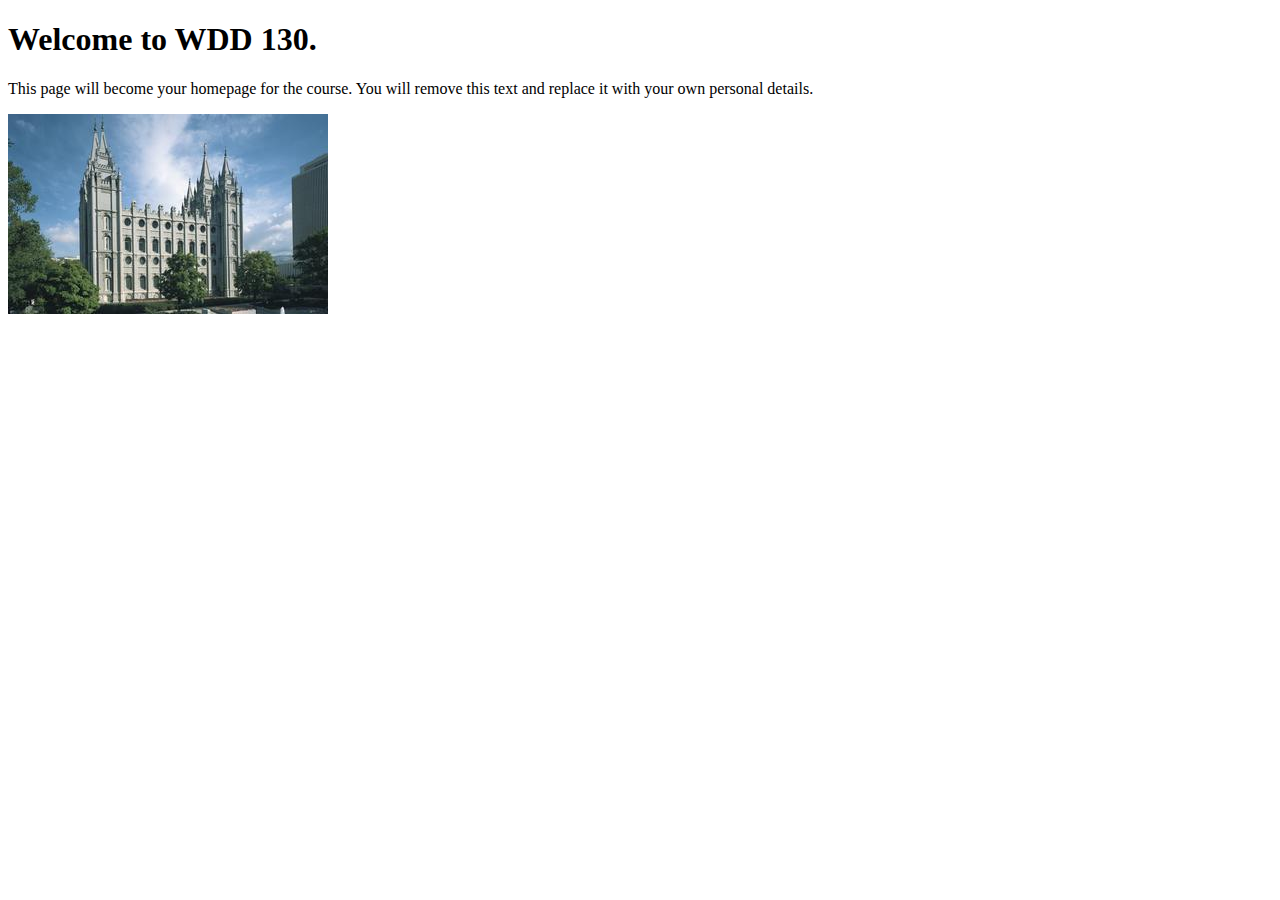
<file: index.html>
<!DOCTYPE html>
<html lang="en">
<head>
    <meta charset="UTF-8">
    <meta name="viewport" content="width=device-width, initial-scale=1.0">
    <title>WDD 130 | Personal Homepage</title>
</head>
<body>
    <h1>Welcome to WDD 130.</h1>
    <p>This page will become your homepage for the course. You will remove this text and replace it with your own personal details.</p>

    <img src="images/salt-lake-temple.jpg" alt="The Salt Lake Temple.">
</body>
</html>
</file>
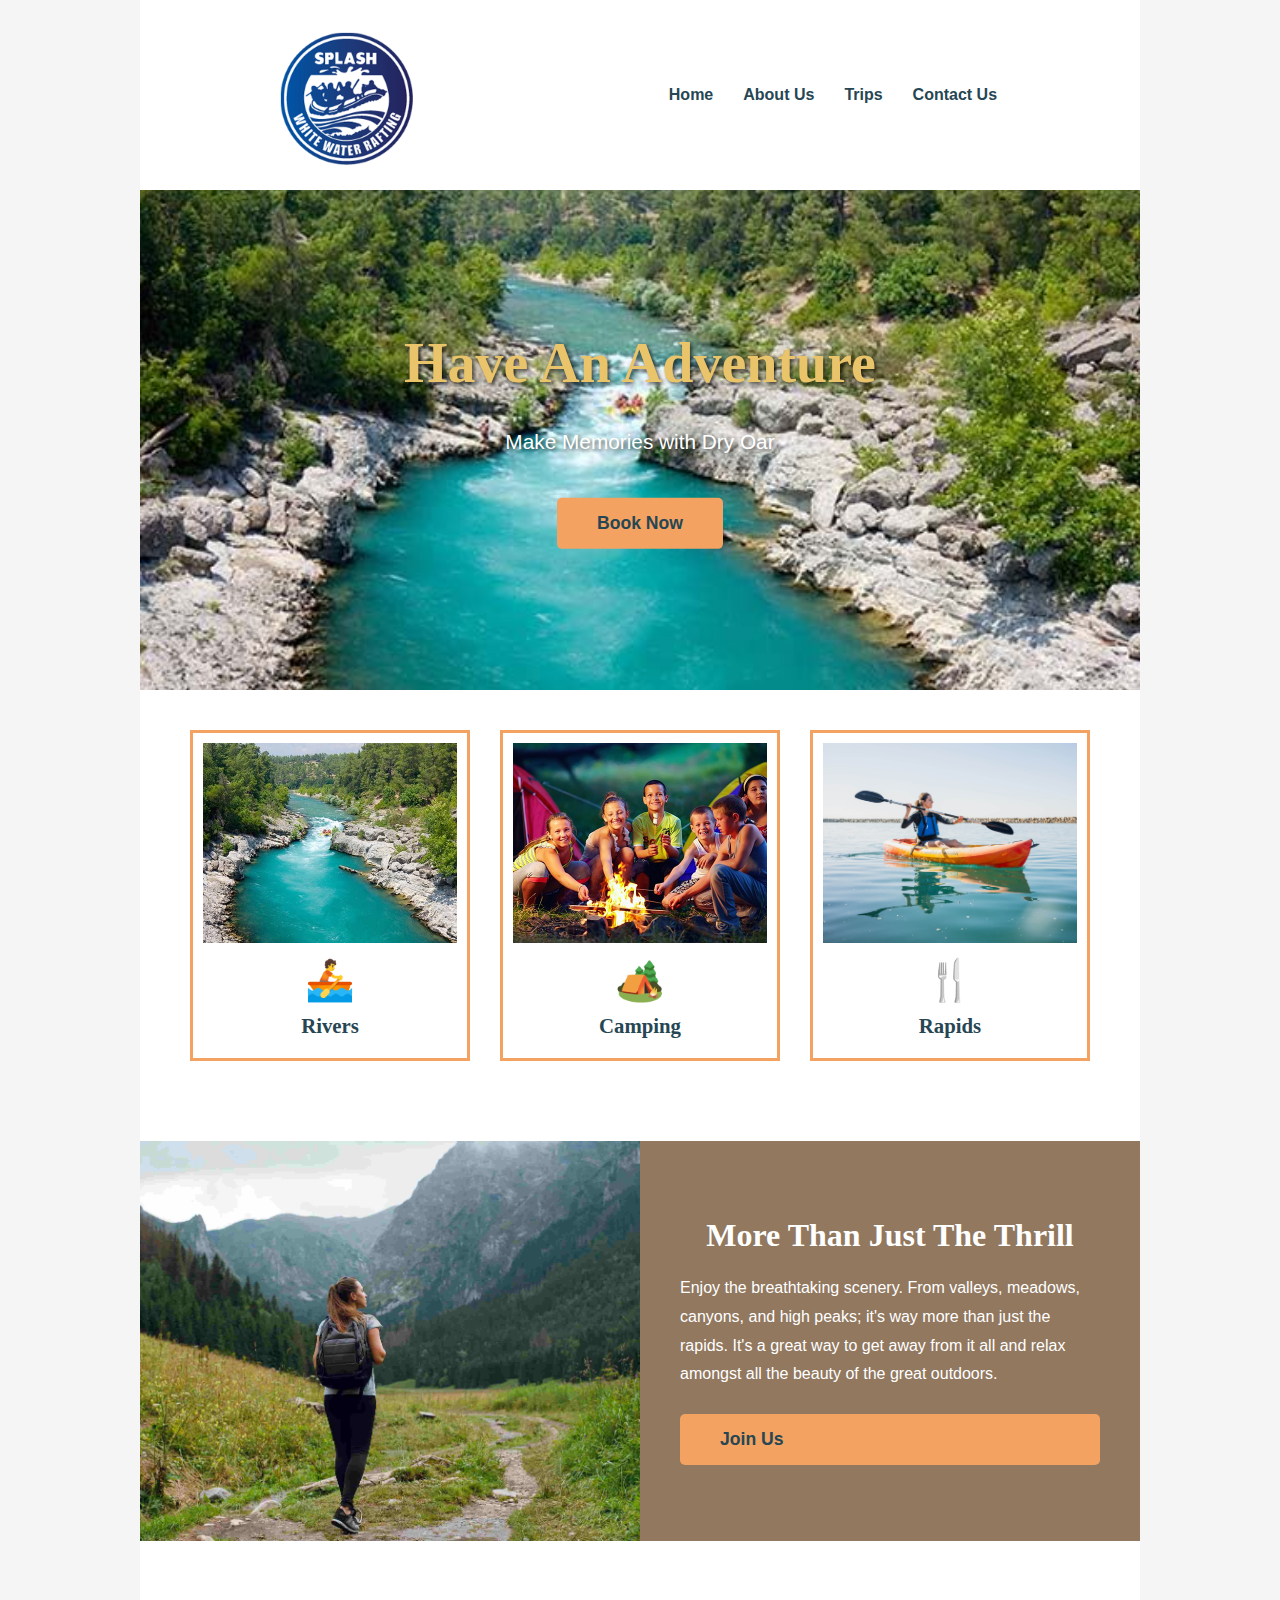
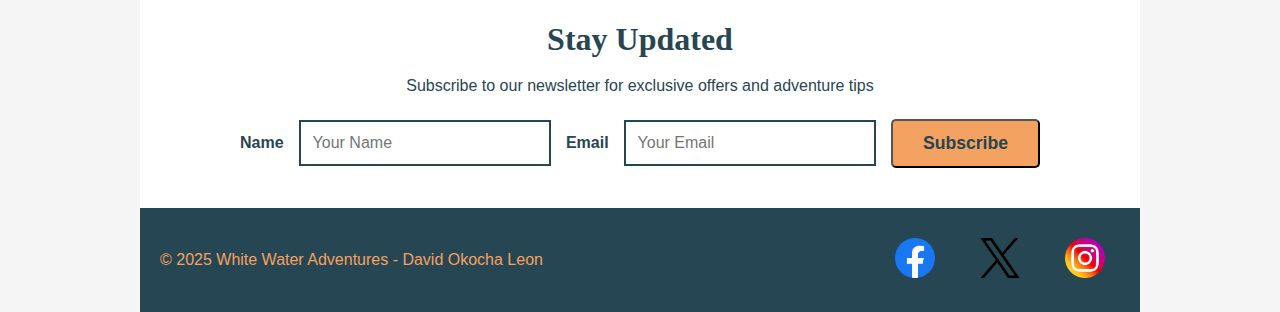
<file: wwr/index.html>
<!DOCTYPE html>
<html lang="en">

<head>
    <meta charset="UTF-8">
    <meta name="viewport" content="width=device-width, initial-scale=1.0">
    <meta name="description"
        content="Experience the thrill of white water rafting with our expert guides. Book your adventure today and create unforgettable memories on the rapids.">
    <meta name="author" content="David Okocha Leon">
    <title>Home | White Water Adventures</title>
    <link rel="stylesheet" href="styles/rafting.css" />
</head>

<body>
    <header>
        <img src="images/logo.png" alt="White Water Adventures Logo" />
        <nav>
            <ul>
                <li><a href="index.html">Home</a></li>
                <li><a href="about.html">About Us</a></li>
                <li><a href="trips.html">Trips</a></li>
                <li><a href="contact.html">Contact Us</a></li>
            </ul>
        </nav>
    </header>

    <main class="home-main">
        <section class="home-hero">
            <img src="images/rafting.jpg" alt="White Water Rafting Adventure" />
            <div class="hero-content">
                <h1>Have An Adventure</h1>
                <p>Make Memories with Dry Oar</p>
                <a href="trips.html" class="cta-button">Book Now</a>
            </div>
        </section>

        <section class="activities-section">
            <div class="activities-grid">
                <div class="activity-card">
                    <img src="images/rafting.jpg" alt="Rivers and Rapids">
                    <div class="activity-icon">🚣</div>
                    <h3>Rivers</h3>
                </div>
                <div class="activity-card">
                    <img src="images/camp.jpg" alt="Camping Adventure">
                    <div class="activity-icon">🏕️</div>
                    <h3>Camping</h3>
                </div>
                <div class="activity-card">
                    <img src="images/kayaking.jpg" alt="Rapids Experience">
                    <div class="activity-icon">🍴</div>
                    <h3>Rapids</h3>
                </div>
            </div>
        </section>

        <section class="promo-section">
            <div class="promo-image">
                <img src="images/hiking.jpg" alt="Mountain Valley Adventure">
            </div>
            <div class="promo-content">
                <h2>More Than Just The Thrill</h2>
                <p>
                    Enjoy the breathtaking scenery. From valleys, meadows, canyons, and
                    high peaks; it's way more than just the rapids. It's a great way to get
                    away from it all and relax amongst all the beauty of the great
                    outdoors.
                </p>
                <a href="trips.html" class="cta-button">Join Us</a>
            </div>
        </section>

        <section class="newsletter-section">
            <div class="newsletter-form">
                <h2>Stay Updated</h2>
                <p>Subscribe to our newsletter for exclusive offers and adventure tips</p>
                <form>
                    <div class="form-row">
                        <label for="newsletter-name">Name</label>
                        <input type="text" id="newsletter-name" name="name" placeholder="Your Name" required>
                        <label for="newsletter-email">Email</label>
                        <input type="email" id="newsletter-email" name="email" placeholder="Your Email" required>
                        <button type="submit" class="cta-button">Subscribe</button>
                    </div>
                </form>
            </div>
        </section>
    </main>

    <footer>
        <p>&copy; 2025 White Water Adventures - David Okocha Leon</p>
        <nav class="socialmedia">
            <a href="https://facebook.com">
                <img src="images/facebook.png" alt="Facebook" />
            </a>
            <a href="https://twitter.com">
                <img src="images/twitter.png" alt="Twitter" />
            </a>
            <a href="https://instagram.com">
                <img src="images/instagram.png" alt="Instagram" />
            </a>
        </nav>
    </footer>
</body>

</html>
</file>
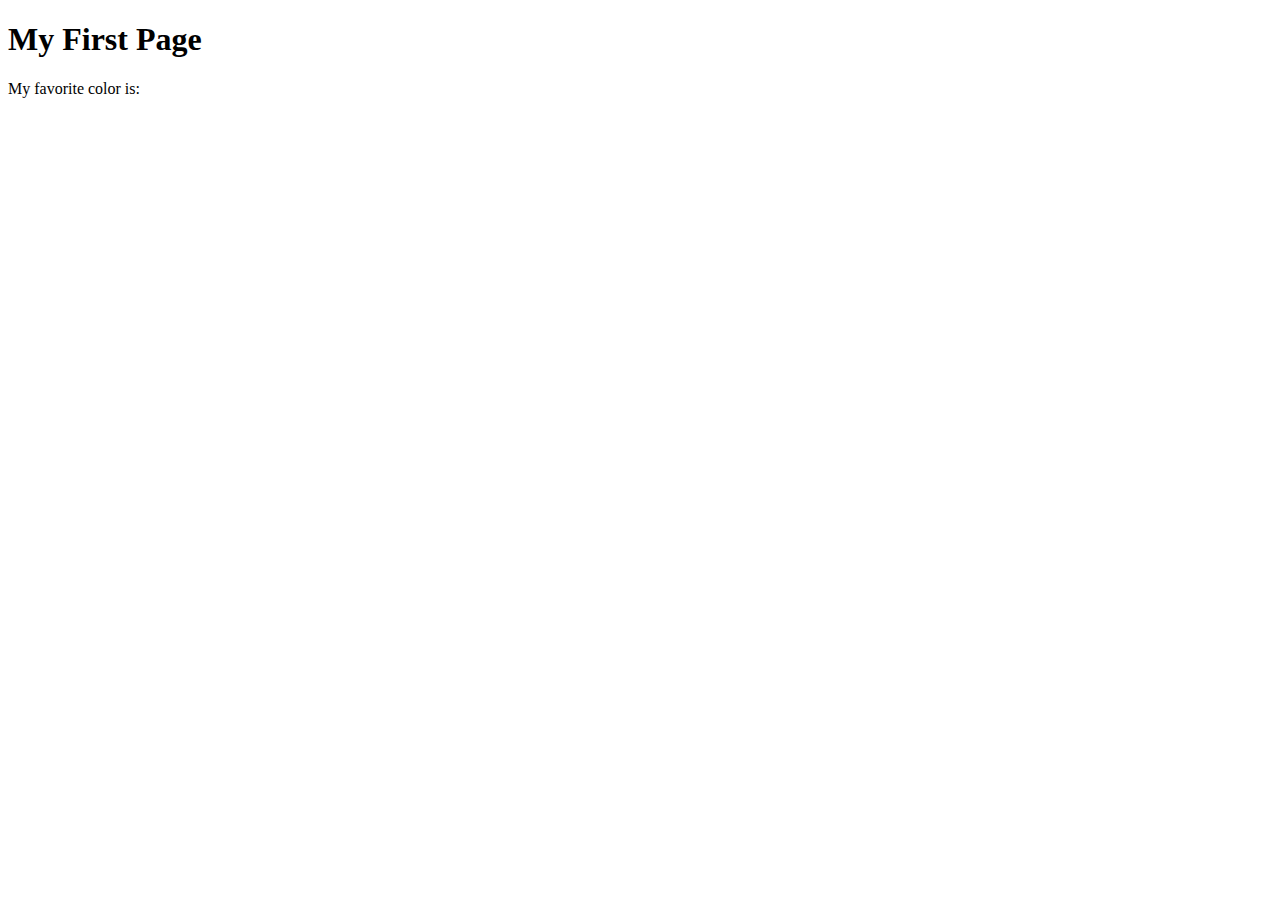
<file: week01/first-page.html>
<!DOCTYPE html>
<html lang="en">
<head>
    <meta charset="UTF-8">
    <meta name="viewport" content="width=device-width, initial-scale=1.0">
    <title>My First Page</title>
</head>
<body>
    <h1>My First Page</h1>
    <p>My favorite color is: </p>
</body>
</html>
</file>
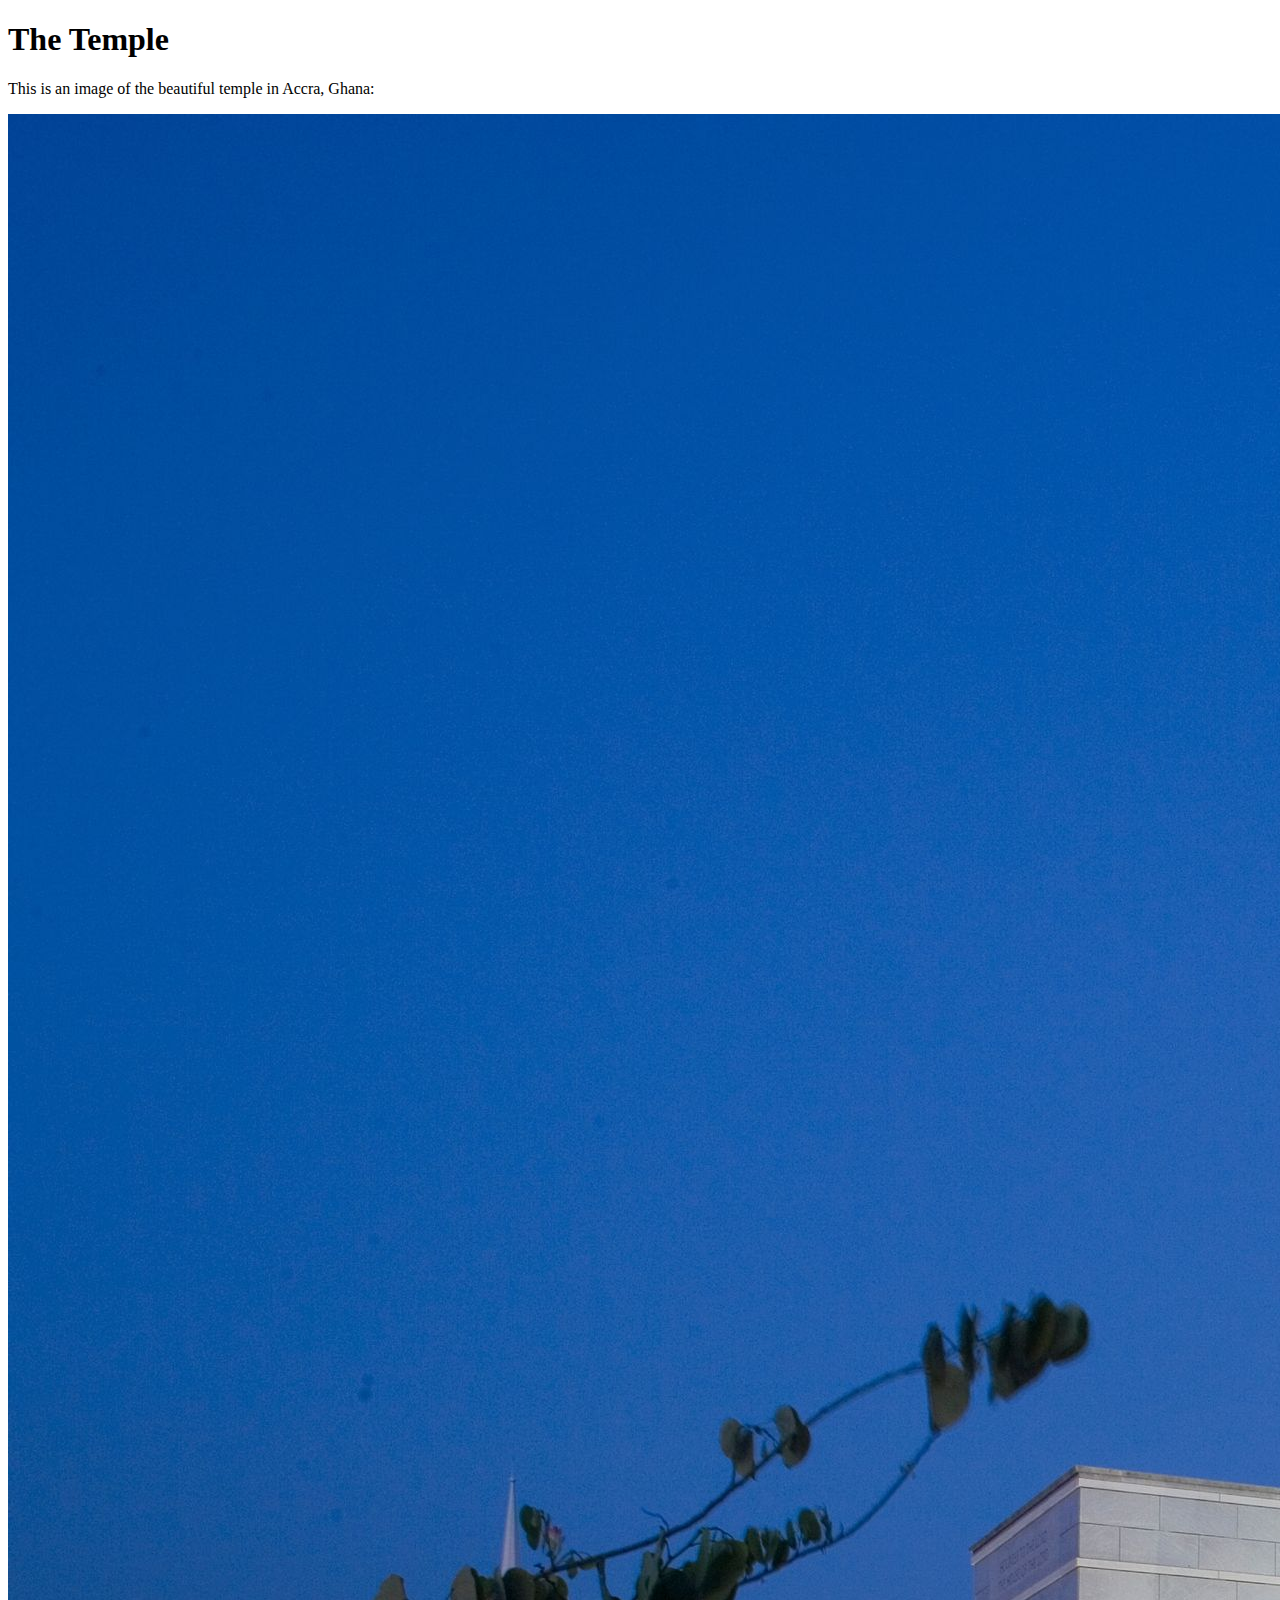
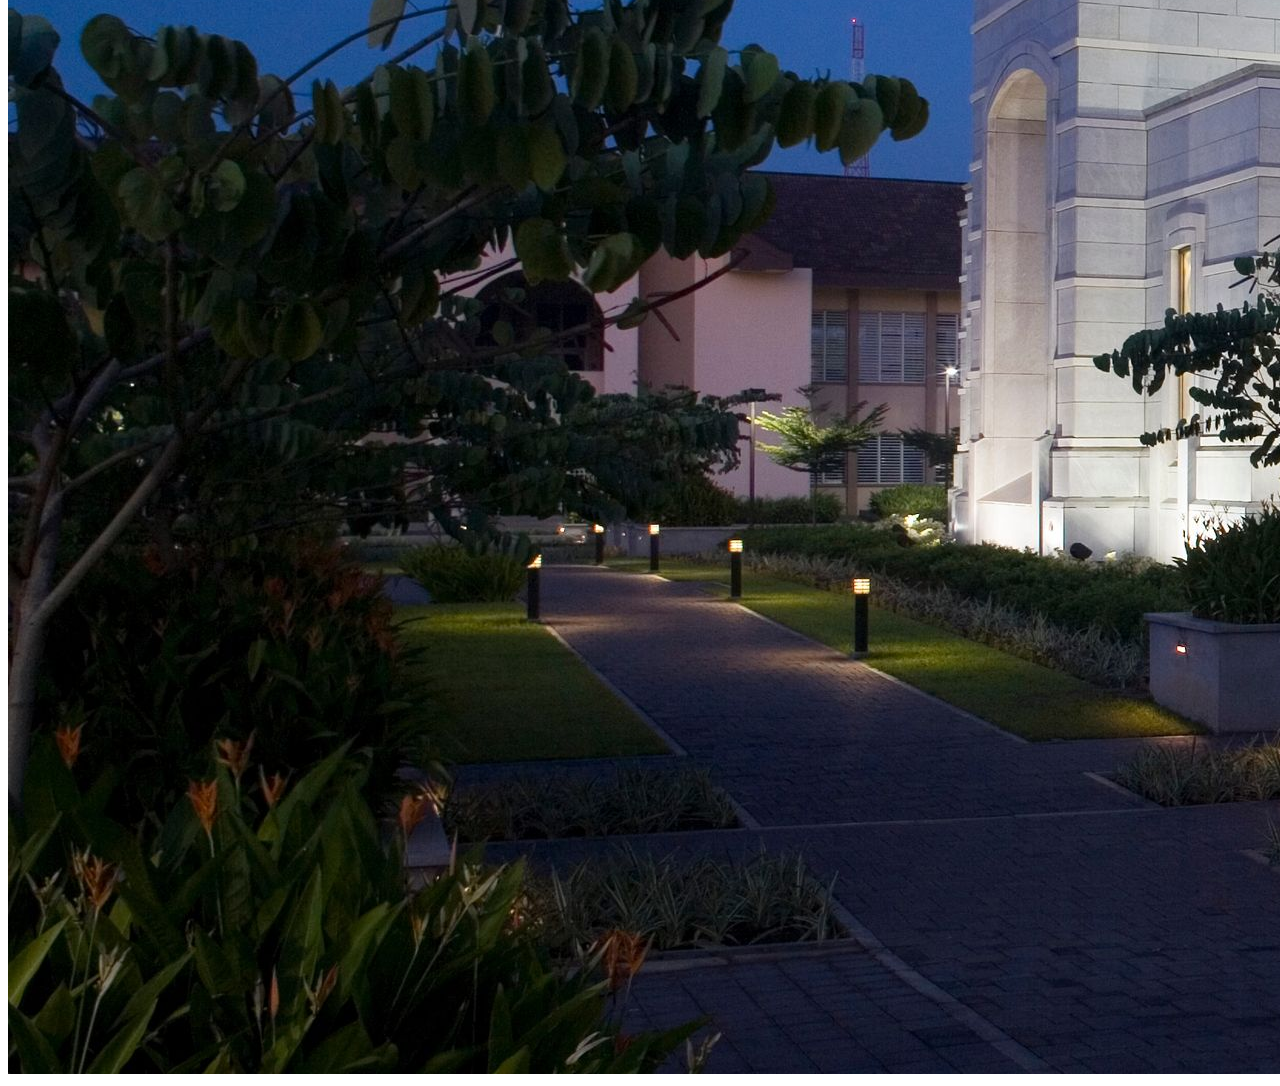
<file: week01/images.html>
<!DOCTYPE html>
<html lang="en">
<head>
    <meta charset="UTF-8">
    <meta name="viewport" content="width=device-width, initial-scale=1.0">
    <title>Temple Image</title>
</head>
<body>
    <h1>The Temple</h1>
    <p>This is an image of the beautiful temple in Accra, Ghana:</p>
    <img src="images/temple-large.jpeg" alt="The Accra Ghana Temple">
    
</body>
</html>
</file>
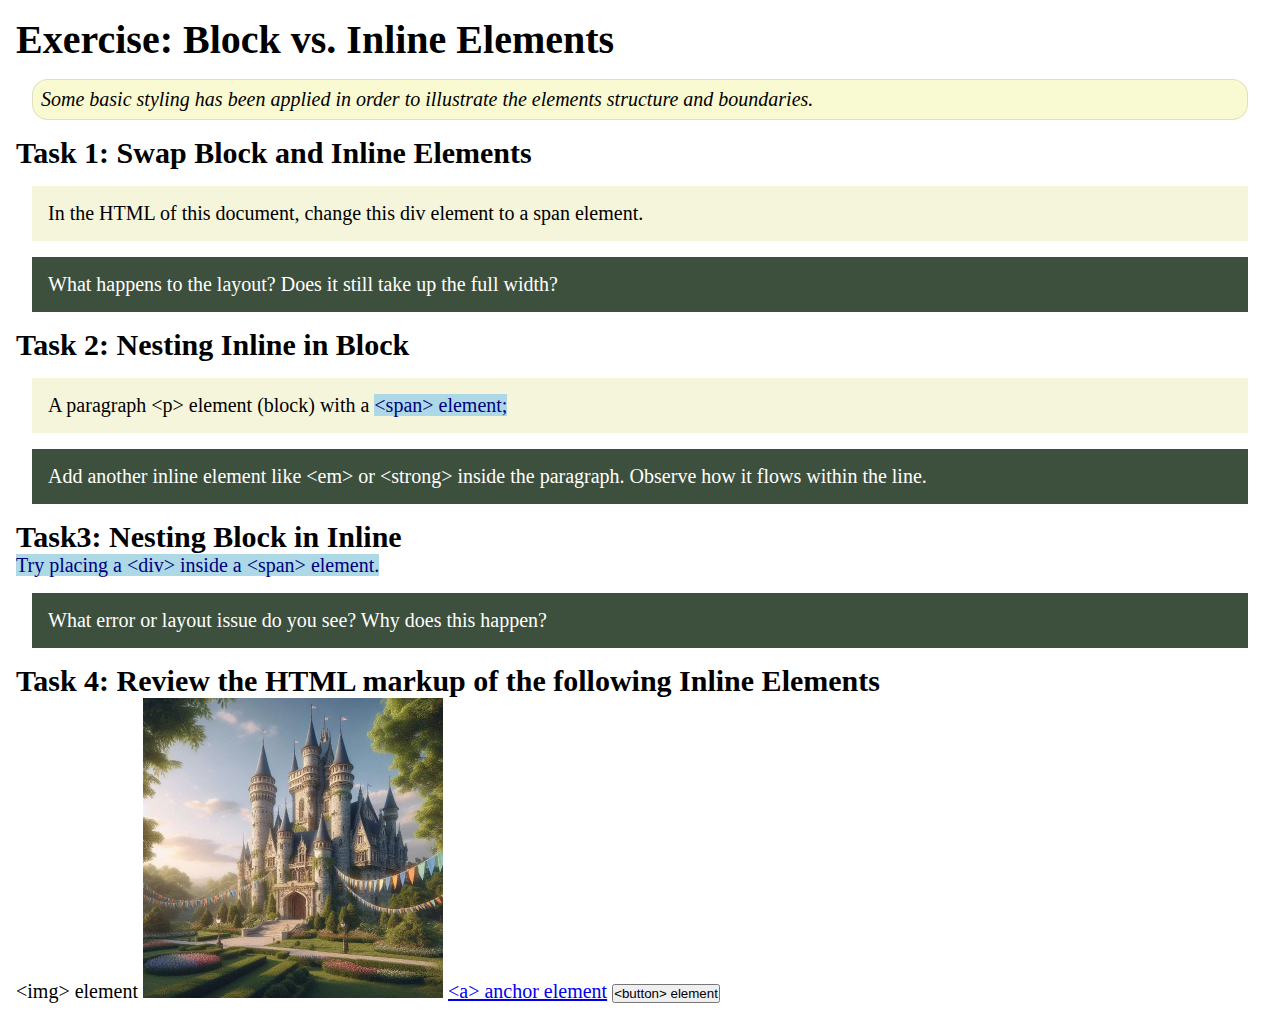
<file: week02/block-vs-inline.html>
<!DOCTYPE html>
<html lang="en">

<head>
    <meta charset="UTF-8">
    <meta name="viewport" content="width=device-width, initial-scale=1.0">
    <title>Exercise: Block vs. Inline Elements</title>
    <link rel="stylesheet" href="styles/block-vs-inline.css">
</head>

<body>
    <main>
        <h1>Exercise: Block vs. Inline Elements</h1>
        <p class="note">Some basic styling has been applied in order to illustrate the elements structure and
            boundaries.</p>

        <h2>Task 1: Swap Block and Inline Elements</h2>
        <div>In the HTML of this document, change this div element to a span element.</div>

        <p class="question">What happens to the layout? Does it still take up the full width?</p>

        <h2>Task 2: Nesting Inline in Block</h2>
        <p>A paragraph &lt;p&gt; element (block) with a <span>&lt;span&gt; element;</span></p>
        <p class="question">Add another inline element like &lt;em&gt; or &lt;strong&gt; inside the paragraph. Observe
            how it flows within the line.</p>

        <h2>Task3: Nesting Block in Inline</h2>
        <span>Try placing a &lt;div&gt; inside a &lt;span&gt; element.</span>
            <p class="question">What error or layout issue do you see? Why does this happen?</p>


            <h2>Task 4: Review the HTML markup of the following Inline Elements</h2>
        &lt;img&gt; element
        <img src="images/castle.webp" alt="placeholder image (images are inline)" width="300" height="300">
        <a href="https://churchofjesuschrist.org">&lt;a&gt; anchor element</a>
        <button type="button">&lt;button&gt; element</button>
    </main>
</body>

</html>
</file>
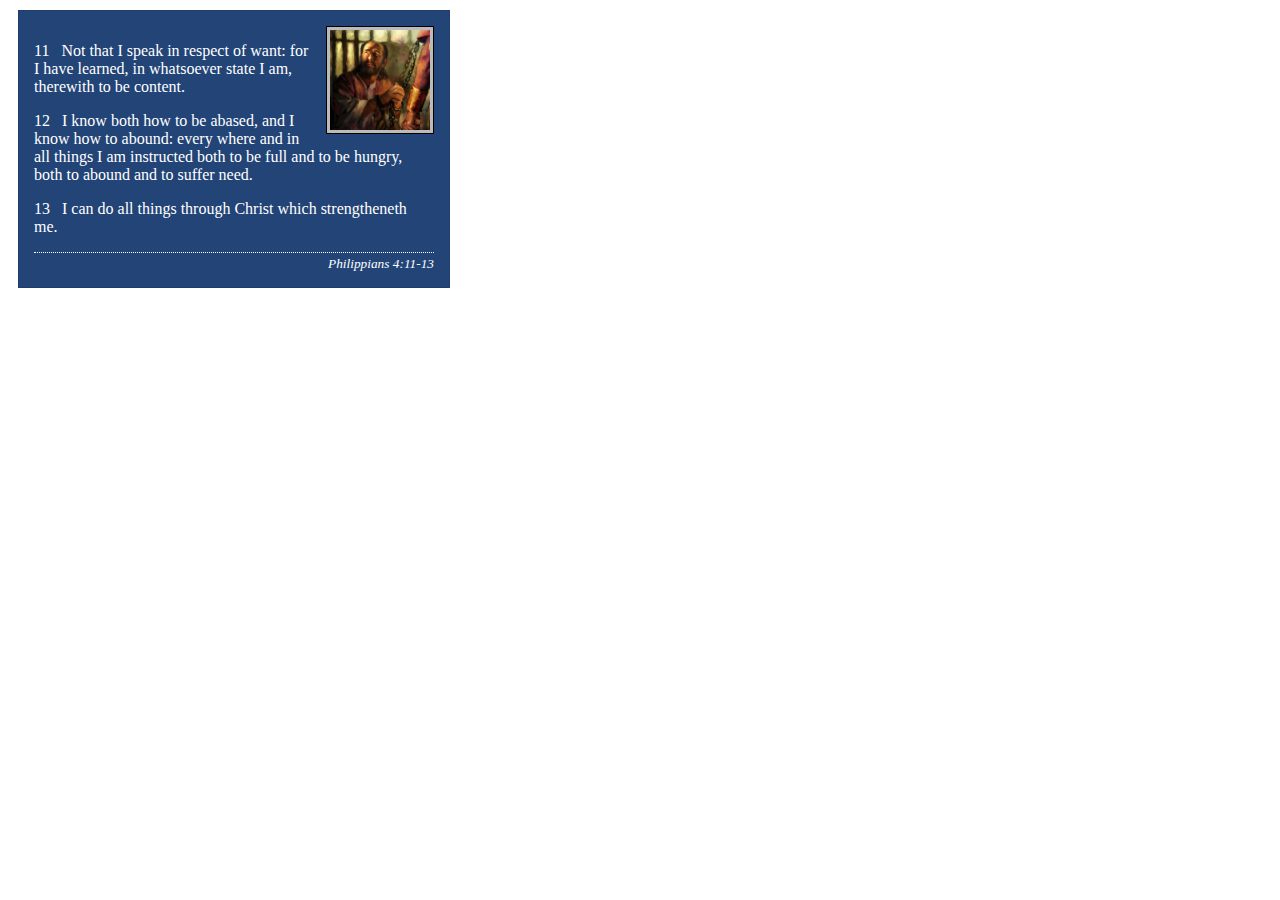
<file: week02/box-model-solution.html>
<!DOCTYPE html>
<html lang="en">
<head>
    <meta charset="UTF-8">
    <meta name="viewport" content="width=device-width, initial-scale=1.0">
    <title>Box Model Activity</title>
    <link rel="stylesheet" href="styles/box-model-solution.css">
</head>
<body>
    <main>
        <div class="callout">
            <img src="images/apostle-paul-imprisoned.webp" alt="Paul the Apostle - Imprisoned in Rome" width="200" height="200">
            <blockquote>
                <p>11 &nbsp; Not that I speak in respect of want: for I have learned, in whatsoever state I am, therewith to be content.</p>
                <p>12 &nbsp; I know both how to be abased, and I know how to abound: every where and in all things I am instructed both to be full and to be hungry, both to abound and to suffer need.</p>
                <p>13 &nbsp; I can do all things through Christ which strengtheneth me.</p>
            </blockquote>
            <cite>Philippians 4:11-13</cite>
        </div>
    </main>
</body>
</html>
</file>
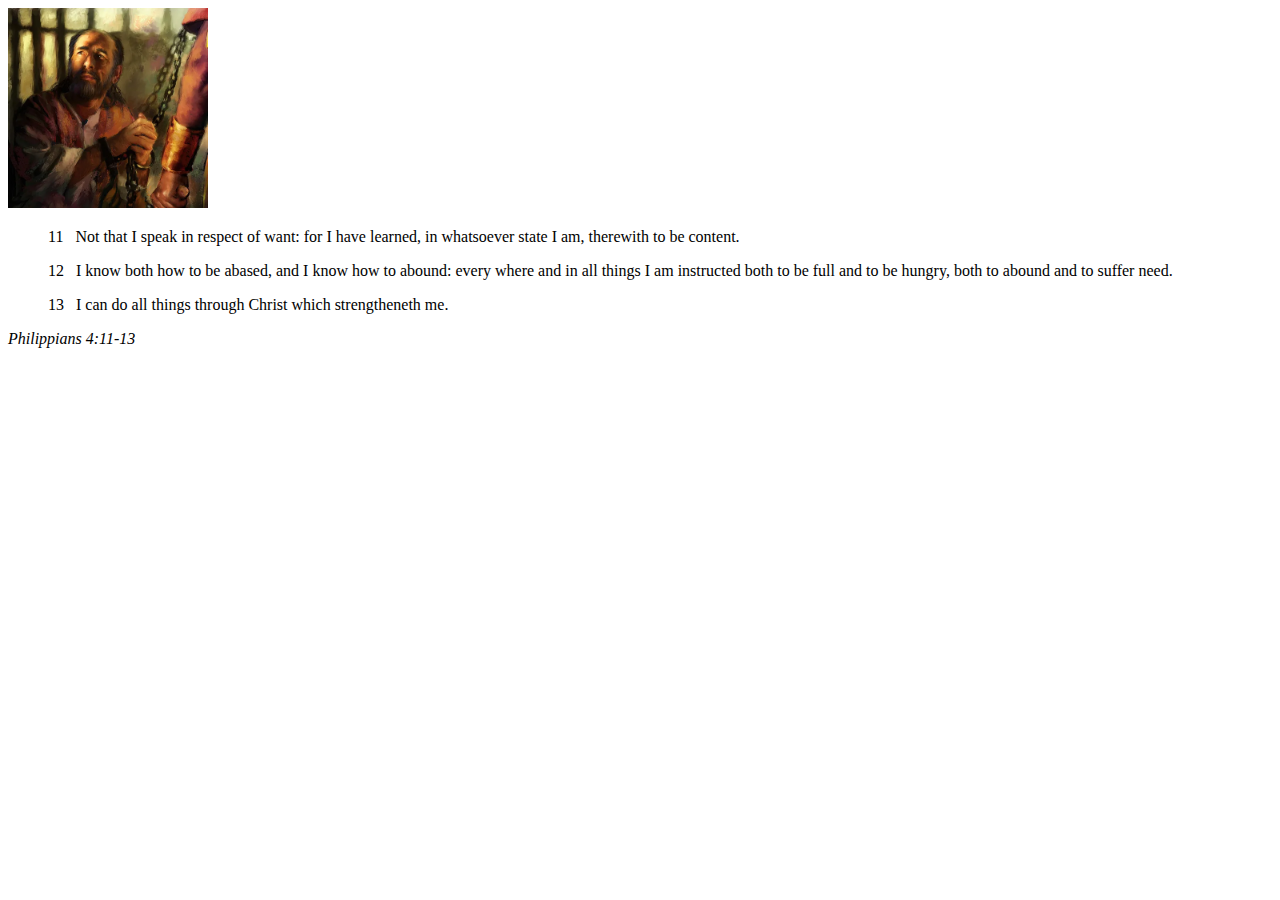
<file: week02/box-model.html>
<!DOCTYPE html>
<html lang="en">
<head>
    <meta charset="UTF-8">
    <meta name="viewport" content="width=device-width, initial-scale=1.0">
    <title>Box Model Activity</title>
</head>
<body>
    <main>
        <div class="callout">
            <img src="images/apostle-paul-imprisoned.webp" alt="Paul the Apostle - Imprisoned in Rome" width="200" height="200">
            <blockquote>
                <p>11 &nbsp; Not that I speak in respect of want: for I have learned, in whatsoever state I am, therewith to be content.</p>
                <p>12 &nbsp; I know both how to be abased, and I know how to abound: every where and in all things I am instructed both to be full and to be hungry, both to abound and to suffer need.</p>
                <p>13 &nbsp; I can do all things through Christ which strengtheneth me.</p>
            </blockquote>
            <cite>Philippians 4:11-13</cite>
        </div>
    </main>
</body>
</html>
</file>
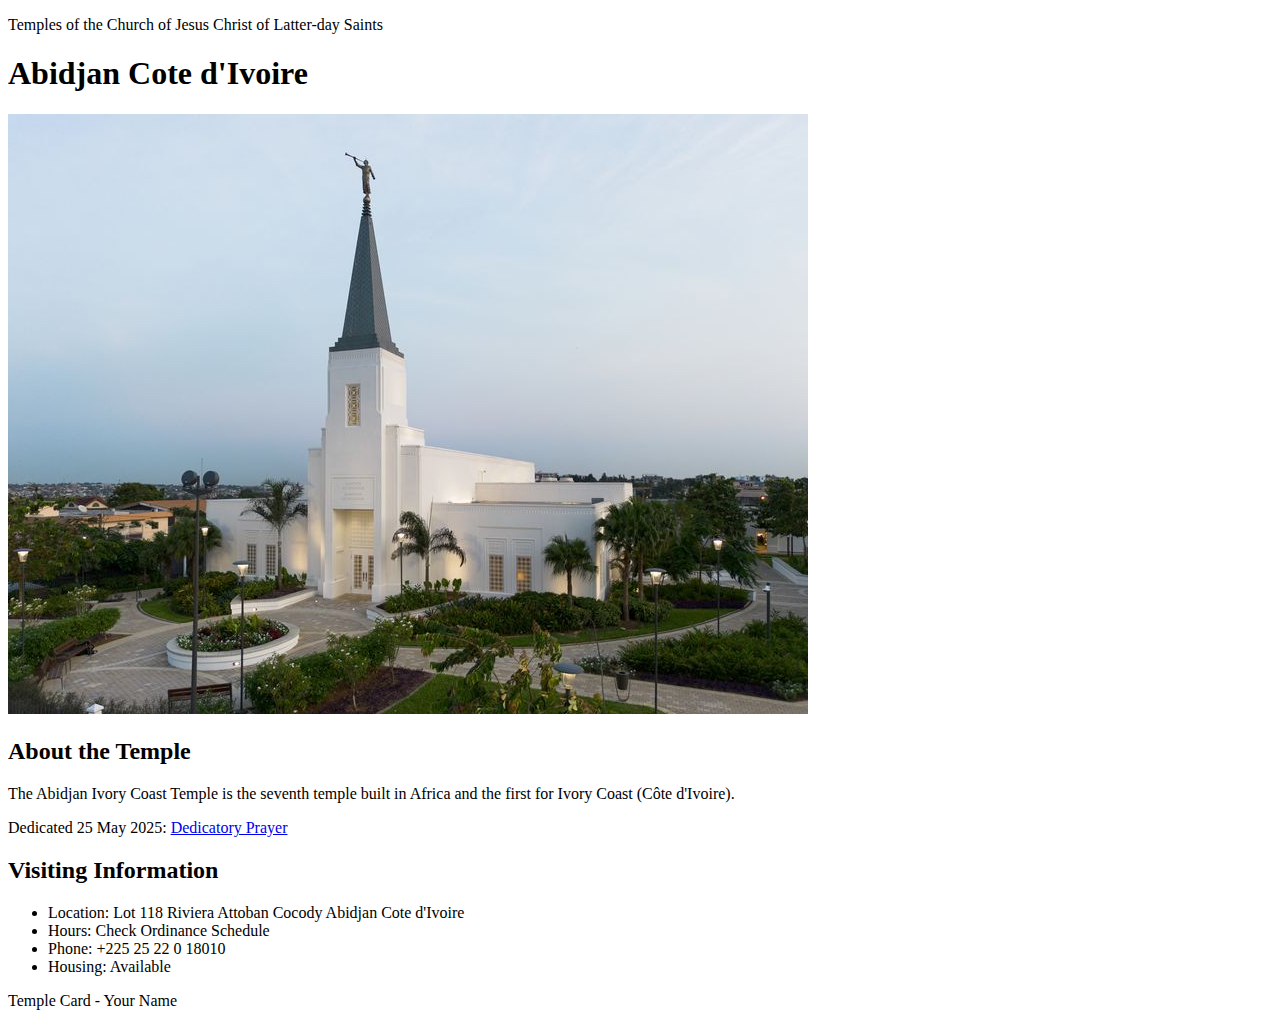
<file: week02/temple.html>
<!DOCTYPE html>
<html lang="en">

<head>
    <meta charset="UTF-8">
    <meta name="viewport" content="width=device-width, initial-scale=1.0">
    <title>Temple Card - Abidjan Cote d'Ivoire</title>
</head>

<body>
    <header>
        <p>Temples of the Church of Jesus Christ of Latter-day Saints</p>
    </header>
    <main>
        <h1>Abidjan Cote d'Ivoire</h1>
        <picture>
            <img src="images/abidjan-ivory-coast.jpeg" alt="Abidjan Cote d'Ivoire Temple">
        </picture>
        <section>
            <h2>About the Temple</h2>
            <p>The Abidjan Ivory Coast Temple is the seventh temple built in Africa and the first for Ivory Coast (Côte
                d'Ivoire).</p>
            <p>Dedicated 25 May 2025: <a
                    href="https://www.churchofjesuschrist.org/temples/dedicatory-prayer/abidjan-ivory-coast-temple/2025-05-25?lang=eng"
                    target="_blank" rel="noopener noreferrer">Dedicatory Prayer</a></p>
        </section>
        <section>
            <h2>Visiting Information</h2>
            <ul>
                <li>Location: Lot 118 Riviera Attoban Cocody Abidjan Cote d'Ivoire</li>
                <li>Hours: Check Ordinance Schedule</li>
                <li>Phone: +225 25 22 0 18010</li>
                <li>Housing: Available</li>
            </ul>
        </section>
    </main>
    <footer>
        <p>Temple Card - Your Name</p>
    </footer>
</body>

</html>
</file>
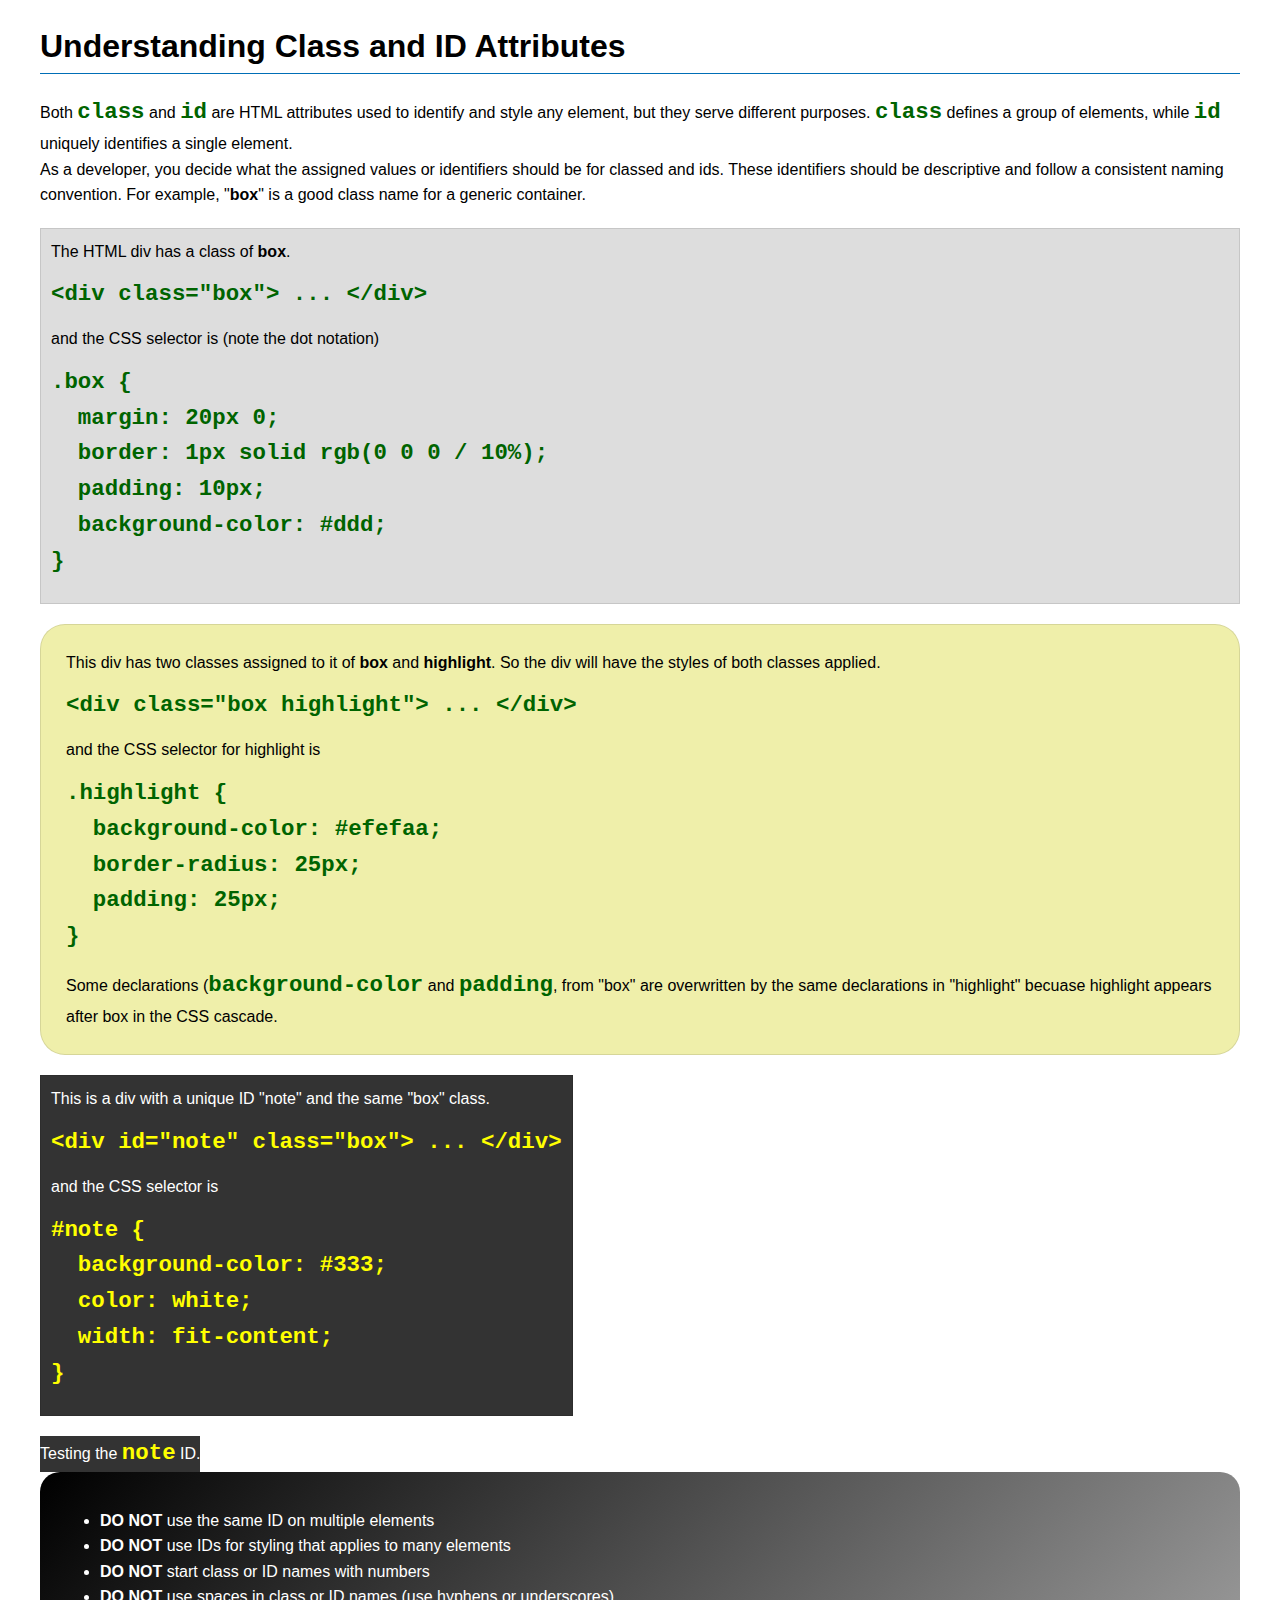
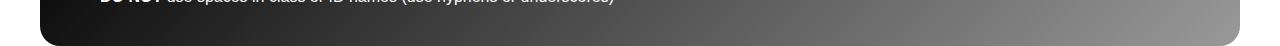
<file: week03/class-and-id.html>
<!DOCTYPE html>
<html lang="en">

<head>
    <meta charset="UTF-8">
    <meta name="viewport" content="width=device-width, initial-scale=1.0">
    <title>Class vs ID Attributes</title>
    <link rel="stylesheet" href="styles/class-and-id.css">
</head>

<body>
    <h1>Understanding Class and ID Attributes</h1>
    <p>Both <code>class</code> and <code>id</code> are HTML attributes used to identify and style any element, but they
        serve different purposes. <code>class</code> defines a group of elements, while <code>id</code> uniquely
        identifies a single element.</p>
    <p>As a developer, you decide what the assigned values or identifiers should be for classed and ids. These
        identifiers should be
        descriptive and follow a consistent naming convention. For example, "<strong>box</strong>" is a good class name
        for a generic container.</p>
    <div class="box">
        <p>The HTML div has a class of <strong>box</strong>.</p>
        <pre><code class="html">&lt;div class="box"&gt; ... &lt;/div&gt;</code></pre>
        and the CSS selector is (note the dot notation)
        <pre><code class="css">.box {
  margin: 20px 0;
  border: 1px solid rgb(0 0 0 / 10%);
  padding: 10px;
  background-color: #ddd; 
}</code></pre>
    </div>

    <div class="box highlight">
        <p>This div has two classes assigned to it of <strong>box</strong> and <strong>highlight</strong>. So the div
            will have the styles of both classes applied.</p>
        <pre><code class="html">&lt;div class="box highlight"&gt; ... &lt;/div&gt;</code></pre>
        and the CSS selector for highlight is
        <pre><code class="css">.highlight {
  background-color: #efefaa;
  border-radius: 25px;
  padding: 25px;
}</code></pre>
<p>Some declarations (<code>background-color</code> and <code>padding</code>, from "box" are overwritten by the same declarations in "highlight" becuase highlight appears after box in the CSS cascade.</p>
    </div>

    <div id="note" class="box">
        <p>This is a div with a unique ID "note" and the same "box" class.</p>
        <pre><code class="html">&lt;div id="note" class="box"&gt; ... &lt;/div&gt;</code></pre>
        and the CSS selector is
        <pre><code class="css">#note {
  background-color: #333;
  color: white;
  width: fit-content;
}</code></pre>
    </div>

    <div id="note">
        <p>Testing the <code>note</code> ID.</p>
    </div>

    <section id="best-practice">
        <ul>
            <li><strong>DO NOT</strong> use the same ID on multiple elements</li>
            <li><strong>DO NOT</strong> use IDs for styling that applies to many elements</li>
            <li><strong>DO NOT</strong> start class or ID names with numbers</li>
            <li><strong>DO NOT</strong> use spaces in class or ID names (use hyphens or underscores)</li>
        </ul>
    </section>




</body>

</html>
</file>
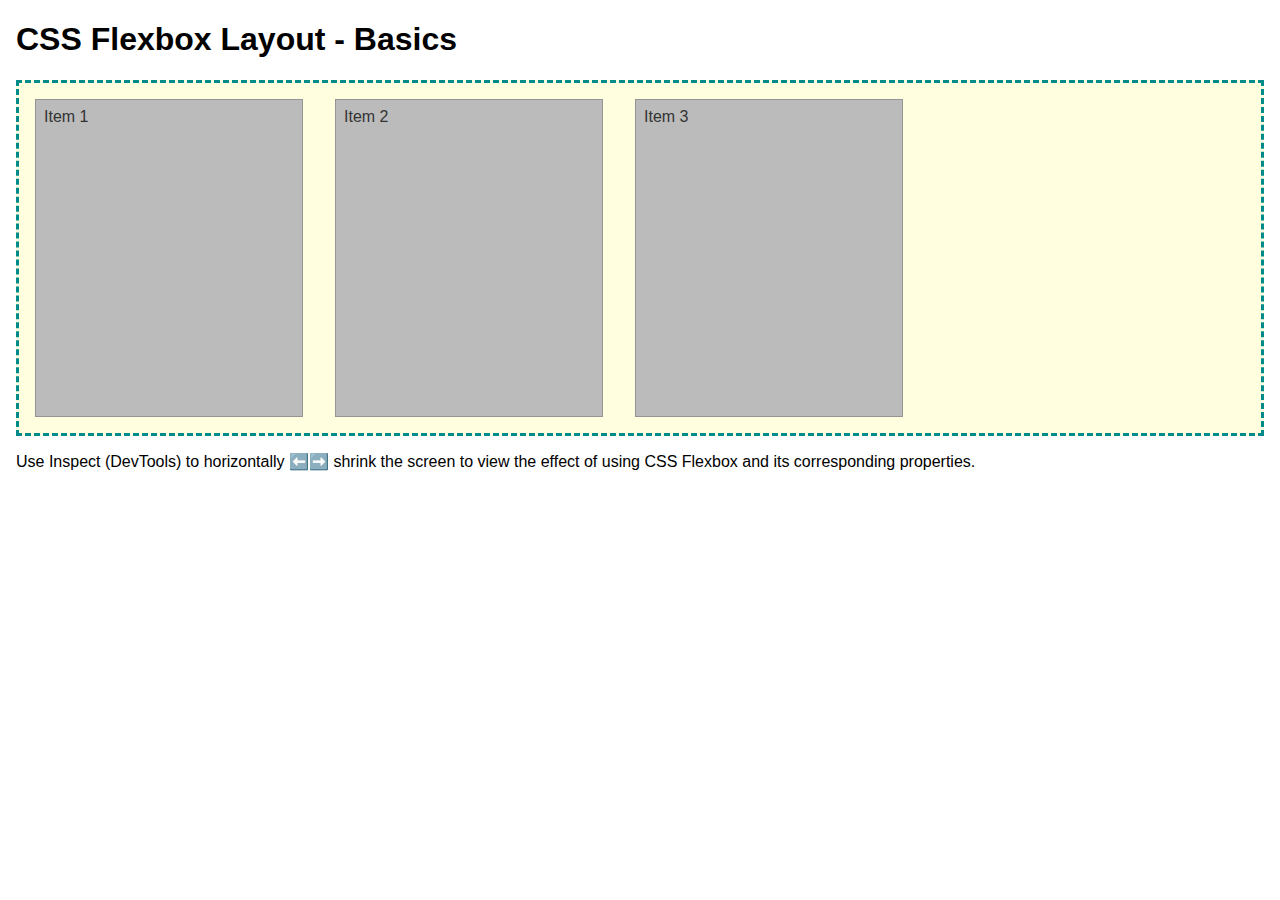
<file: week04/flexbox-layout.html>
<!DOCTYPE html>
<html lang="en">
<head>
    <meta charset="UTF-8">
    <meta name="viewport" content="width=device-width, initial-scale=1.0">
    <title>CSS Flexbox Layout - Basics</title>
    <link rel="stylesheet" href="styles/flexbox.css">
</head>
<body>
    <main>
        <h1>CSS Flexbox Layout - Basics</h1>
        <div class="flex-container">
            <div class="flex-item item1">Item 1</div>
            <div class="flex-item item2">Item 2</div>
            <div class="flex-item item3">Item 3</div>
        </div>
        <p>Use Inspect (DevTools) to horizontally ⬅️➡️ shrink the screen to view the effect of using CSS Flexbox and its corresponding properties.</p>
    </main>
</body>
</html>
</file>
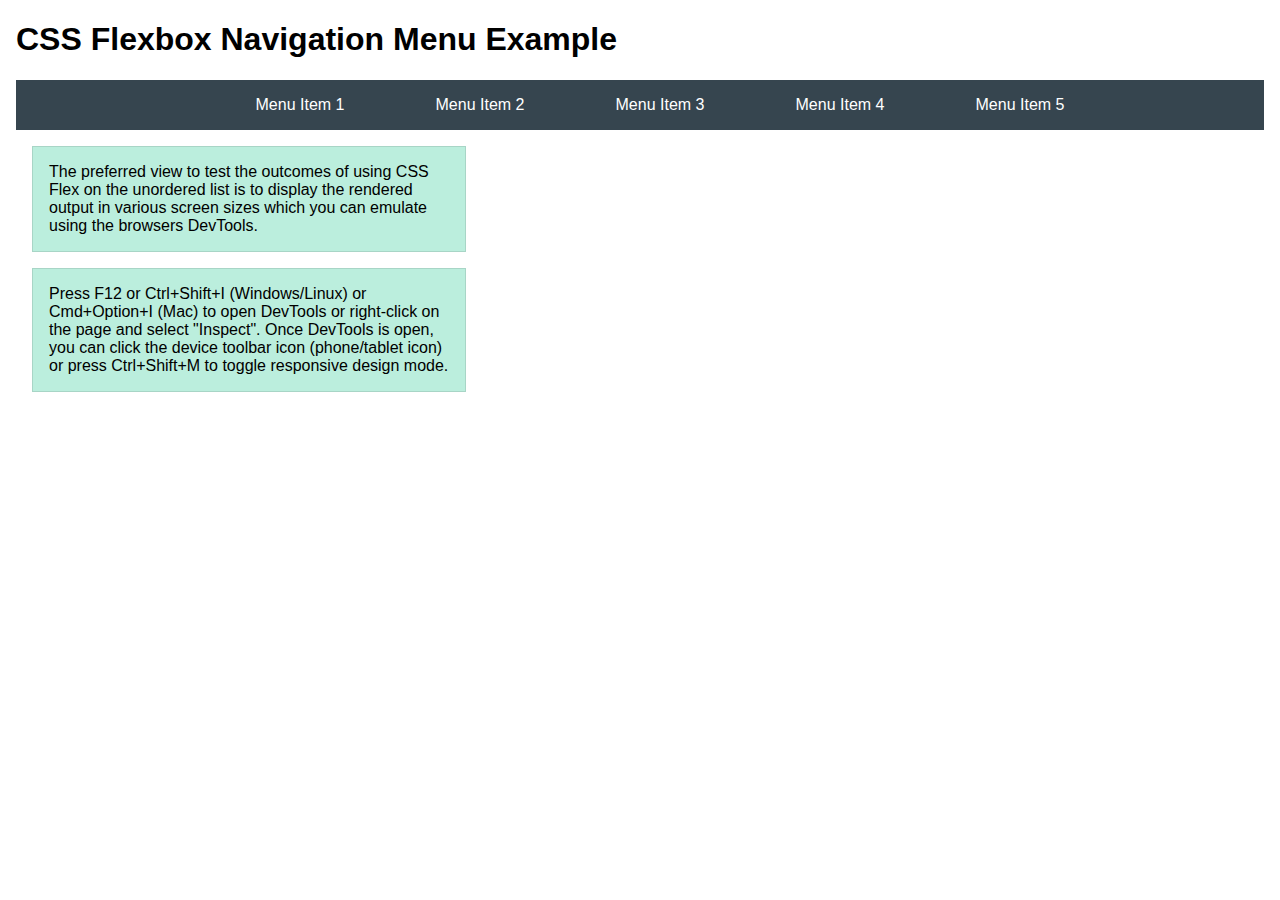
<file: week04/flexbox-menu.html>
<!DOCTYPE html>
<html lang="en">
<head>
    <meta charset="UTF-8">
    <meta name="viewport" content="width=device-width, initial-scale=1.0">
    <title>CSS Flexbox - Navigation Menu</title>
    <link rel="stylesheet" href="styles/flexbox-menu.css">
</head>
<body>
    <main>
        <h1>CSS Flexbox Navigation Menu Example</h1>
        <nav>
            <ul>
                <li><a href="#">Menu Item 1</a></li>
                <li><a href="#">Menu Item 2</a></li>
                <li><a href="#">Menu Item 3</a></li>
                <li><a href="#">Menu Item 4</a></li>
                <li><a href="#">Menu Item 5</a></li>
            </ul>
        </nav>
        <p>The preferred view to test the outcomes of using CSS Flex on the unordered list is to display the rendered output in various screen sizes which you can emulate using the browsers DevTools.</p>

        <p>Press F12 or Ctrl+Shift+I (Windows/Linux) or Cmd+Option+I (Mac) to open DevTools or right-click on the page and select "Inspect". Once DevTools is open, you can click the device toolbar icon (phone/tablet icon) or press Ctrl+Shift+M to toggle responsive design mode.</p>

                      
        
    </main>
</body>
</html>
</file>
<file: wwr/styles/rafting.css>
:root {
    --primary-color: #055a05;
    /* forest green */
    --secondary-color: #f4a261;
    /* warm sand */
    --accent1-color: #264653;
    /* dark slate blue */
    --accent2-color: #e9c46a;
    /* light golden yellow */
    --heading-font: "Times New Roman", "Georgia", serif;
    --body-font: Arial, Helvetica, sans-serif;
}

* {
    margin: 0;
    padding: 0;
    box-sizing: border-box;
}

body {
    font-family: var(--body-font);
    color: var(--accent1-color);
    background-color: #f5f5f5;
}

header,
main,
footer {
    max-width: 1000px;
    margin: 0 auto;
    background-color: white;
}

header {
    display: grid;
    grid-auto-flow: column;
    align-items: center;
    justify-content: space-around;
    padding: 20px;
    background-color: white;
}

header img {
    width: 150px;
    height: auto;
    margin-right: 20px;
}

nav ul {
    list-style: none;
    display: flex;
    gap: 0;
    margin: 0;
    padding: 0;
}

nav li {
    margin: 0;
    padding: 0;
}

nav a {
    text-decoration: none;
    color: var(--accent1-color);
    font-weight: bold;
    padding: 10px 15px;
    display: block;
}

nav a:hover {
    color: var(--primary-color);
    background-color: var(--accent2-color);
}

h1,
h2 {
    font-family: var(--heading-font);
    color: white;
}

.hero {
    position: relative;
}

.hero img {
    display: block;
    width: 100%;
    height: auto;
}

.about-main h1 {
    position: absolute;
    top: 50%;
    left: 50%;
    transform: translate(-50%, -50%);
    width: 100%;
    padding: 20px;
    text-align: center;
    background-color: rgba(38, 70, 83, 0.8);
    color: white;
    font-size: 3em;
    margin: 0;
}

.hero article {
    position: absolute;
    bottom: 0;
    background-color: rgba(38, 70, 83, 0.85);
    color: white;
    padding: 30px;
    margin: 0;
}

.hero article p {
    color: white;
    line-height: 1.6;
    margin: 0;
    padding: 0;
}

.hero article img {
    float: right;
    width: 200px;
    height: auto;
    margin-left: 20px;
    border: 3px solid white;
}

section {
    margin: 0;
    padding: 0;
}

section h2 {
    background-color: var(--accent1-color);
    color: var(--accent2-color);
    padding: 20px;
    text-align: center;
    font-size: 2em;
    margin: 0;
}

section p {
    padding: 20px 30px;
    line-height: 1.6;
    color: #333;
    margin: 0;
}

footer {
    background-color: var(--accent1-color);
    color: var(--secondary-color);
    padding: 20px;
    display: flex;
    justify-content: space-between;
    align-items: center;
}

footer p {
    margin: 0;
    padding: 0;
    color: var(--secondary-color);
}

.socialmedia {
    display: flex;
    gap: 15px;
    align-items: center;
}

.socialmedia a {
    text-decoration: none;
}

.socialmedia img {
    width: 40px;
    height: 40px;
}


.adventure-grid {
    display: grid;
    grid-auto-flow: column;
    gap: 10px;
    align-items: center;
    justify-content: space-between;
    margin: 10px 0;
}

figure img {
    width: 150px;
    height: 150px;
    object-fit: cover;
}

/* Contact Page Styles */
.contact-info {
    display: grid;
    grid-template-columns: 1fr 1fr;
    grid-template-rows: auto auto;
    gap: 20px;
    padding: 20px;
    padding-top: 5px;
}

.company-details {
    grid-column: 1 / -1;
    text-align: center;
    padding: 20px;
}

.contact-main h1 {
    font-family: var(--heading-font);
    width: 100%;
    padding: 20px;
    text-align: center;
    background-color: rgba(38, 70, 83, 0.8);
    color: var(--accent2-color);
    font-size: 1.5em;
}

.company-details p {
    padding: 5px 0;
    color: var(--accent1-color);
    font-weight: bold;
}

.map {
    grid-column: 1;
    grid-row: 2;
}

.map iframe {
    width: 100%;
    height: 100%;
    object-fit: cover;
    background-color: #e0e0e0;
}

.contact-form {
    grid-column: 2;
    grid-row: 2;
    padding: 10px;
}

.contact-form form {
    display: flex;
    flex-direction: column;
    gap: 15px;
}

.form-group {
    display: flex;
    flex-direction: row;
    align-items: flex-start;
    gap: 10px;
}

.form-group>label:first-child {
    min-width: 100px;
    font-weight: bold;
    color: var(--accent1-color);
}

.form-group input[type="text"],
.form-group input[type="email"] {
    flex: 1;
    padding: 10px;
    border: 1px solid #ccc;
    font-family: var(--body-font);
}

.form-group input[type="text"]::placeholder,
.form-group input[type="email"]::placeholder,
.form-group textarea::placeholder {
    color: #999;
}

.radio-group {
    display: flex;
    align-items: center;
    gap: 8px;
    margin-bottom: 5px;
}

.radio-group label {
    font-weight: normal;
    min-width: auto;
}

.form-group textarea {
    flex: 1;
    padding: 10px;
    border: 1px solid #ccc;
    font-family: var(--body-font);
    min-height: 100px;
    resize: vertical;
}

.form-group input[type="checkbox"] {
    margin-right: 5px;
}

.contact-form button[type="submit"] {
    padding: 12px 30px;
    background-color: #e0e0e0;
    border: 1px solid #ccc;
    cursor: pointer;
    font-family: var(--body-font);
    font-size: 1em;
    transition: background-color 0.3s;
}

.contact-form button[type="submit"]:hover {
    background-color: var(--accent2-color);
}

/* Employees Section */
.employees {
    border: 2px solid #333;
    margin: 20px;
    padding: 20px;
}

.employees h2 {
    font-family: var(--heading-font);
    text-align: center;
    font-size: 1.5em;
    margin-bottom: 20px;
}

.employee-grid {
    display: grid;
    grid-template-columns: repeat(3, 1fr);
    gap: 20px;
    justify-items: center;
}

.employee {
    text-align: center;
}

.employee img {
    width: 120px;
    height: 100px;
    object-fit: cover;
    background-color: #e0e0e0;
    margin-bottom: 10px;
}

.employee p {
    color: var(--accent1-color);
    font-size: 0.9em;
}

/* Home Page Styles */
.home-hero {
    position: relative;
}

.home-hero img {
    display: block;
    width: 100%;
    height: 500px;
    object-fit: cover;
}

.hero-content {
    position: absolute;
    top: 50%;
    left: 50%;
    transform: translate(-50%, -50%);
    text-align: center;
    width: 100%;
}

.home-main .home-hero h1 {
    font-family: var(--heading-font);
    font-size: 3.5em;
    color: var(--accent2-color);
    text-shadow: 2px 2px 4px rgba(0, 0, 0, 0.7);
    margin-bottom: 10px;
    background-color: transparent;
}

.hero-content p {
    font-size: 1.3em;
    color: white;
    text-shadow: 2px 2px 4px rgba(0, 0, 0, 0.7);
    margin-bottom: 20px;
}

.cta-button {
    display: inline-block;
    padding: 15px 40px;
    background-color: var(--secondary-color);
    color: var(--accent1-color);
    text-decoration: none;
    font-weight: bold;
    border-radius: 5px;
    font-size: 1.1em;
    transition: background-color 0.3s, transform 0.2s;
}

.cta-button:hover {
    background-color: var(--accent2-color);
    transform: scale(1.05);
}

.activities-section {
    padding: 40px 20px;
    background-color: white;
}

.activities-grid {
    display: grid;
    grid-template-columns: repeat(3, 1fr);
    gap: 30px;
    max-width: 900px;
    margin: 0 auto;
}

.activity-card {
    position: relative;
    text-align: center;
    border: 3px solid var(--secondary-color);
    padding: 10px;
    background-color: white;
}

.activity-card img {
    width: 100%;
    height: 200px;
    object-fit: cover;
}

.activity-icon {
    font-size: 2.5em;
    margin: 10px 0;
}

.activity-card h3 {
    font-family: var(--heading-font);
    color: var(--accent1-color);
    font-size: 1.3em;
    margin: 10px 0;
}

.promo-section {
    display: grid;
    grid-template-columns: 1fr 1fr;
    gap: 0;
    margin: 40px 0;
    background-color: var(--secondary-color);
    min-height: 400px;
}

.promo-image {
    grid-column: 1;
}

.promo-image img {
    width: 100%;
    height: 100%;
    object-fit: cover;
}

.promo-content {
    grid-column: 2;
    padding: 50px 40px;
    display: flex;
    flex-direction: column;
    justify-content: center;
    background-color: rgba(102, 103, 94, 0.7);
}

.home-main .promo-content h2 {
    font-family: var(--heading-font);
    color: white;
    font-size: 2em;
    margin-bottom: 20px;
    background-color: transparent;
    padding: 0;
}

.promo-content p {
    color: white;
    line-height: 1.8;
    margin-bottom: 25px;
    padding: 0;
}

.newsletter-section {
    padding: 40px 20px;
    background-color: white;
}

.newsletter-form {
    max-width: 800px;
    margin: 0 auto;
    text-align: center;
}

.home-main .newsletter-form h2 {
    font-family: var(--heading-font);
    color: var(--accent1-color);
    font-size: 2em;
    margin-bottom: 15px;
    background-color: transparent;
    padding: 0;
}

.newsletter-form p {
    color: var(--accent1-color);
    margin-bottom: 20px;
    padding: 0;
}

.newsletter-form .form-row {
    display: grid;
    grid-template-columns: auto 1fr auto 1fr auto;
    gap: 15px;
    align-items: center;
}

.newsletter-form label {
    color: var(--accent1-color);
    font-weight: bold;
    text-align: right;
}

.newsletter-form input[type="text"],
.newsletter-form input[type="email"] {
    padding: 12px;
    border: 2px solid var(--accent1-color);
    font-family: var(--body-font);
    font-size: 1em;
}

.newsletter-form button {
    padding: 12px 30px;
    white-space: nowrap;
}

/* Trips Page Styles */
.trips-hero {
    background-color: var(--accent1-color);
    padding: 40px 20px;
    text-align: center;
}

.trips-main .trips-hero h1 {
    font-family: var(--heading-font);
    color: var(--accent2-color);
    font-size: 2.5em;
    margin: 0;
    background-color: transparent;
}

.trips-intro {
    padding: 30px 40px;
    background-color: white;
    text-align: center;
}

.trips-intro p {
    font-size: 1.1em;
    line-height: 1.8;
    color: var(--accent1-color);
    max-width: 800px;
    margin: 0 auto;
    padding: 0;
}

.trips-grid {
    display: grid;
    grid-template-columns: repeat(2, 1fr);
    gap: 30px;
    padding: 40px 20px;
    background-color: white;
}

.trip-card {
    border: 2px solid var(--accent1-color);
    border-radius: 8px;
    overflow: hidden;
    background-color: #f9f9f9;
    transition: transform 0.3s, box-shadow 0.3s;
}

.trip-card:hover {
    transform: translateY(-5px);
    box-shadow: 0 6px 12px rgba(0, 0, 0, 0.15);
}

.trip-card img {
    width: 100%;
    height: 200px;
    object-fit: cover;
}

.trip-content {
    padding: 20px;
}

.trips-grid .trip-content h2 {
    font-family: var(--heading-font);
    color: var(--accent1-color);
    font-size: 1.5em;
    margin-bottom: 10px;
    background-color: transparent;
    padding: 0;
    text-align: left;
}

.trip-difficulty {
    color: var(--primary-color);
    font-weight: bold;
    margin-bottom: 10px;
}

.trip-description {
    color: #333;
    line-height: 1.6;
    margin-bottom: 15px;
    padding: 0;
}

.trip-details {
    display: flex;
    flex-direction: column;
    gap: 8px;
    margin-top: 15px;
}

.trip-duration,
.trip-price {
    color: var(--accent1-color);
    font-size: 0.95em;
}

.trips-table-section {
    padding: 40px 20px;
    background-color: white;
}

.trips-main .trips-table-section h2 {
    font-family: var(--heading-font);
    color: var(--accent1-color);
    text-align: center;
    font-size: 2em;
    margin-bottom: 30px;
    background-color: transparent;
    padding: 0;
}

.trips-table {
    width: 100%;
    max-width: 900px;
    margin: 0 auto;
    border-collapse: collapse;
    background-color: white;
}

.trips-table thead {
    background-color: var(--accent1-color);
}

.trips-table th {
    color: var(--accent2-color);
    padding: 15px;
    text-align: left;
    font-weight: bold;
    border: 1px solid #ddd;
}

.trips-table td {
    padding: 12px 15px;
    border: 1px solid #ddd;
    color: var(--accent1-color);
}

.trips-table tbody tr:nth-child(even) {
    background-color: #f9f9f9;
}

.trips-table tbody tr:hover {
    background-color: var(--accent2-color);
}

.book-cta {
    background-color: var(--secondary-color);
    padding: 50px 20px;
    text-align: center;
}

.trips-main .book-cta h2 {
    font-family: var(--heading-font);
    color: var(--accent1-color);
    font-size: 2em;
    margin-bottom: 15px;
    background-color: transparent;
    padding: 0;
    text-align: center;
}

.book-cta p {
    color: var(--accent1-color);
    font-size: 1.1em;
    margin-bottom: 25px;
    padding: 0;
}
</file>
<file: week02/styles/block-vs-inline.css>
* {
    margin: 0;
    padding: 0;
}

body {
    font-size: 20px;
    margin: 1rem;
}

p,
div {
    background-color: beige;
    margin: 1rem;
    padding: 1rem;
}

span {
    color: navy;
    background-color: lightblue;
}

code {
    margin: 0;
    padding: 0;
    color: green;
    font-size: 1.2rem;
}

.note {
    font-style: italic;
    background-color: lightgoldenrodyellow;
    border-radius: 1rem;
    border: 1px solid rgb(0 0 0 / 10%);
    margin: 1rem;
    padding: .5rem;
}

.question {
    background-color: #3d503d;
    color: #fff;
}
</file>
<file: week02/styles/box-model-solution.css>
.callout {
    max-width: 400px;
    margin: 10px;
    border: 1px solid rgba(0, 0, 0, .1);
    padding: 15px;
    background-color: #247;
    color: #fff;
}

.callout img {
    float: right;
    margin: 0 0 10px 15px;
    border: 1px solid #000;
    padding: 3px;
    background-color: #bbb;
    width: 100px;
    height: auto;

}

blockquote {
    margin: 0;
}

cite {
    display: block;
    border-top: 1px dotted #fff;
    padding-top: 3px;
    text-align: right;
    font-size: smaller;
}
</file>
<file: week03/styles/class-and-id.css>
body {
    font-family: Arial, sans-serif;
    line-height: 1.6;
    margin: 0;
    padding: 0 40px;
}

h1 {
    border-bottom: 1px solid rgb(0 110 182);
    padding-bottom: 0;
}



p {
    margin: 0;
}

code {
    color: darkgreen;
    font-weight: 700;
    font-size: 1.4rem;
}

/* Class examples - can be reused */

.box {
    margin: 20px 0;
    border: 1px solid rgb(0 0 0 / 10%);
    padding: 10px;
    background-color: #ddd; /* this is shorthand for #dddddd */
}

.highlight {
    background-color: #efefaa;
    border-radius: 25px;
    padding: 25px;
}

/* ID examples - should be unique */

#note {
    background-color: #333;
    color: white;
    width: fit-content;
}

#note code {
    color: yellow;
}

#best-practice {
    background: linear-gradient(135deg, #000 0%, #999 100%);
    color: white;
    border-radius: 20px;
    padding: 20px
}
</file>
<file: week04/styles/flexbox.css>
body {
    font-family: Helvetica, Arial, sans-serif;
    margin: 1rem;
}

.flex-container {
    border: 3px dashed darkcyan;
    background-color: lightyellow;
    display: flex;
    flex-wrap: wrap;
}

.flex-item {
    width: 250px;
    margin: 1rem;
    border: 1px solid rgb(0 0 0 / 20%);
    padding: 0.5rem;
    background-color: #bbb;
    color: #333;
}

.item1 {
    min-height: 100px;
}

.item2 {
    min-height: 200px;
}

.item3 {
    min-height: 300px;
}
</file>
<file: week04/styles/flexbox-menu.css>
body {
    font-family: Helvetica, Arial, sans-serif;
    margin: 1rem;
}

nav {
    background-color: #36454f;
}

nav ul {
    list-style-type: none;
    display: flex;
    flex-wrap: wrap;
    max-width: 900px;
    margin: 0 auto;
    justify-content: space-around;
    align-items: center;
}

nav a {
    display: block;
    color: #fff;
    text-align: center;
    padding: 1rem;
    text-decoration: none;
}

p {
    margin: 1rem;
    border: 1px solid rgb(0 0 0 / 10%);
    padding: 1rem;
    background-color: #bed;
    max-width: 400px;
}

#devtools-btn {
    background-color: #36454f;
    color: white;
    border: none;
    padding: 12px 24px;
    margin: 1rem;
    font-size: 16px;
    font-family: Helvetica, Arial, sans-serif;
    border-radius: 4px;
    cursor: pointer;
    transition: background-color 0.3s ease;
}

#devtools-btn:hover {
    background-color: #4a5a6a;
}

#devtools-btn:active {
    background-color: #2a3a4a;
}
</file>
